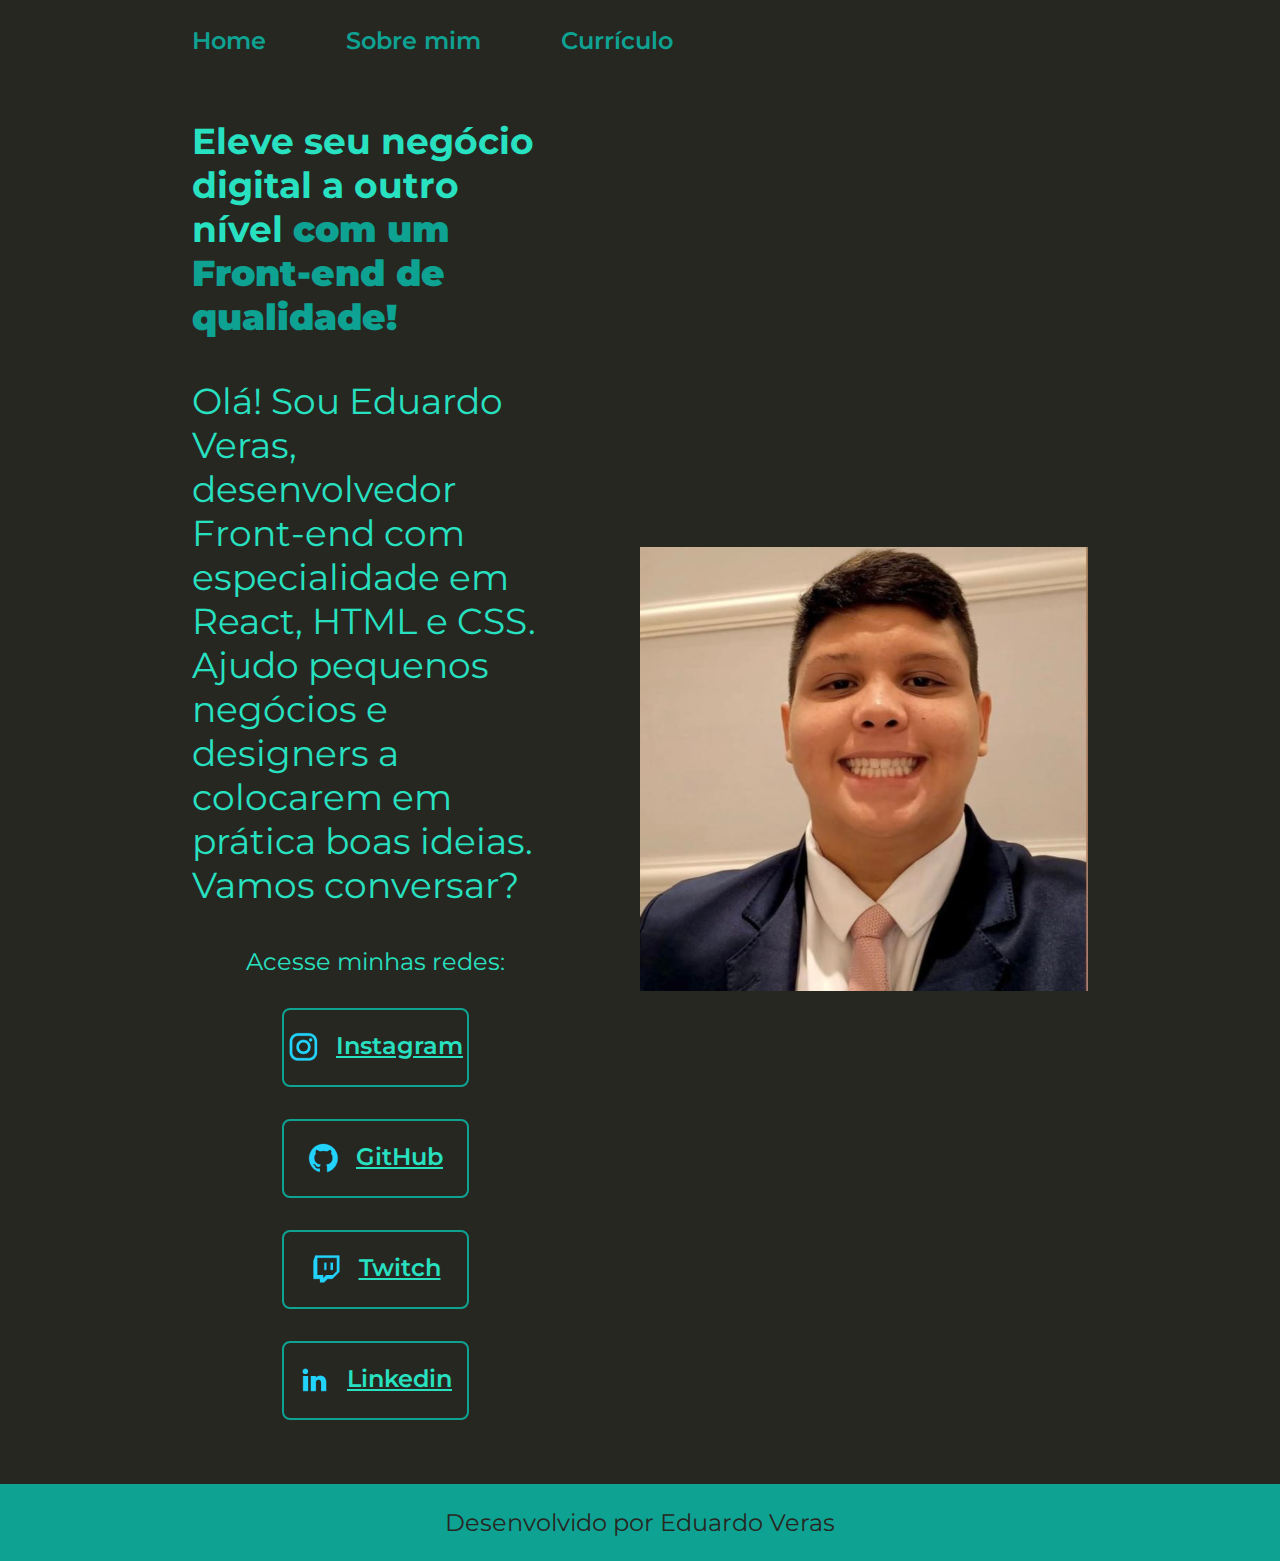
<file: index.html>
<html lang="pt-br">
<head>
  <meta charset="UTF-8">
  <meta http-equiv="X-UA-Compatible" content="IE-edge">
  <meta name="viewport" content="width=device-width, inicial-scale=1.0">
   <title>Portfolio</title>
   <link rel="stylesheet" href="./styles/style.css">

   
</head>
   <body>
    <header class="cabecalho">
      <nav class="cabecalho__menu">
        <a class="cabecalho__menu__link" href="index.html">Home</a>
        <a class="cabecalho__menu__link" href="about.html">Sobre mim</a>
        <a class="cabecalho__menu__link" href="curriculo.html">Currículo</a>
      </nav>
    </header>
    <main class="apresentacao">
      <section class="apresentacao__conteudo">
        <h1 class="apresentacao__conteudo__titulo">Eleve seu negócio digital a outro nível <strong class="titulo-destaque">com um Front-end de qualidade!</strong></h1>
      <p class="apresentacao__conteudo__texto">Olá! Sou Eduardo Veras, desenvolvedor Front-end com especialidade em React, HTML e CSS. Ajudo pequenos negócios e designers a colocarem em prática boas ideias. Vamos conversar?</p>
      <div class="apresentacao__links">
        <h2 class="apresentacao__links__subtitulo">Acesse minhas redes:</h2>
        <a class="apresentacao__links__navegacao" href="https://instagram.com/duduveras_">
          <img src="./assets/logo instagram.png" alt="logo do instagram">
          Instagram
        </a>
        <a class="apresentacao__links__navegacao" href="https://github.com/duduveras">
          <img src="./assets/githubimg.png" alt="logo do GitHub">
          GitHub
        </a>
        <a class="apresentacao__links__navegacao" href="https://twitch.tv/">
          <img src="./assets/logo twitch.png" alt="logo da twitch">
          Twitch
        </a>
        <a class="apresentacao__links__navegacao" href="https://www.linkedin.com/in/eduardo-veras-73b3a7268">
          <img src="./assets/linkedin.png" alt="logo do linkedin">
          Linkedin
        </a>
    </div>
  </section>
    <img class="apresentacao__imagem" src="./assets/imagemeu.png" alt="Foto Ilustrativa">
   </main>
    <footer class="rodape">
      <p>Desenvolvido por Eduardo Veras</p>
    </footer>
</body>
</html>
</file>
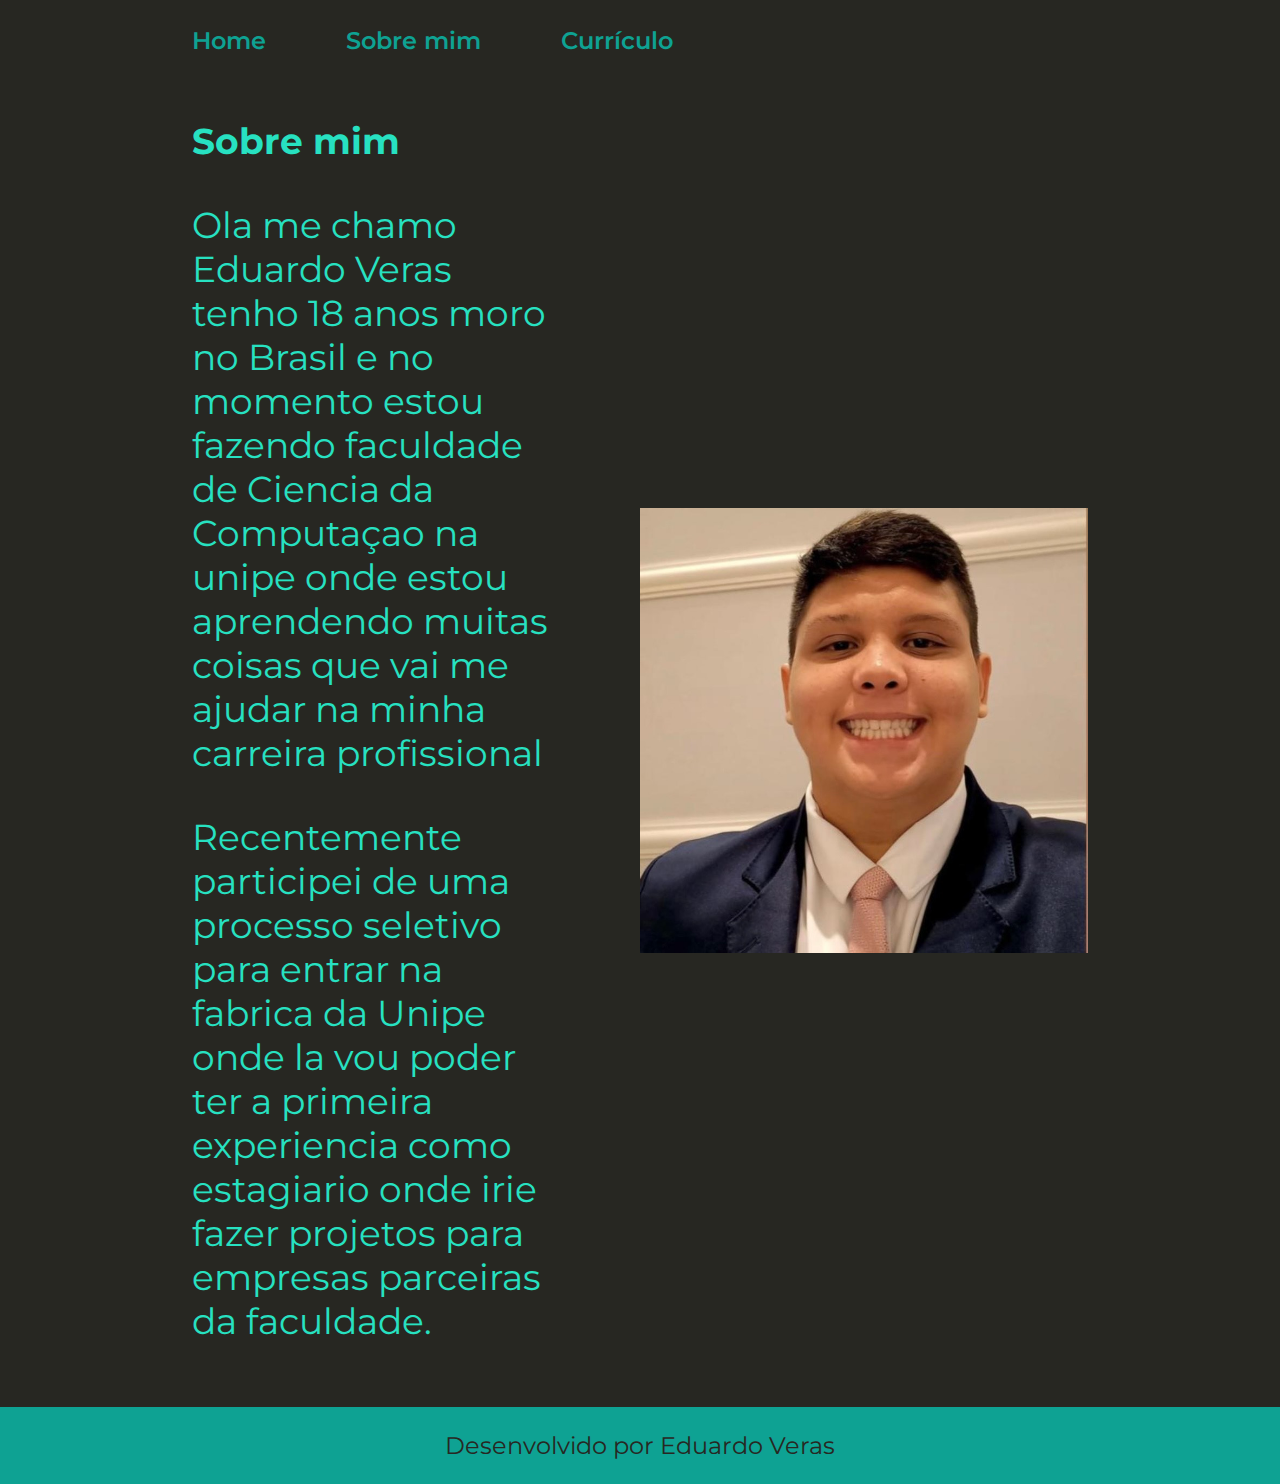
<file: about.html>
<html lang="pt-BR">
<head>
    <meta charset="UTF-8">
    <meta http-equiv="X-UA-Compatible" content="IE=edge">
    <meta name="viewport" content="width=device-width, initial-scale=1.0">
    <title>Sobre mim</title>
    
    <link rel="stylesheet" href="./styles/style.css">
</head>
<body>
    <header class="cabecalho">
        <nav class="cabecalho__menu">
            <a class="cabecalho__menu__link" href="index.html">Home</a>
            <a class="cabecalho__menu__link" href="about.html">Sobre mim</a>
            <a class="cabecalho__menu__link" href="curriculo.html">Currículo</a>
          </nav>
    </header>
    
<main class="apresentacao">
    <section class="apresentacao__conteudo">
        <h1 class="apresentacao__conteudo__titulo">Sobre mim</h1>
        <p class="apresentacao__conteudo__texto">Ola me chamo Eduardo Veras tenho 18 anos moro no Brasil e no momento estou fazendo faculdade de Ciencia da Computaçao na unipe onde estou aprendendo muitas coisas que vai me ajudar na minha carreira profissional</p>
        <p class="apresentacao__conteudo__texto">Recentemente participei de uma processo seletivo para entrar na fabrica da Unipe onde la vou poder ter a primeira experiencia como estagiario onde irie fazer projetos para empresas parceiras da faculdade. </p>
    </section>
    <img class="apresentacao__imagem" src="./assets/imagemeu.png" alt="Foto Ilustrativa">
</main>
    <footer class="rodape">
        <p>Desenvolvido por Eduardo Veras</p>
      </footer>
</body>
</html>
</file>
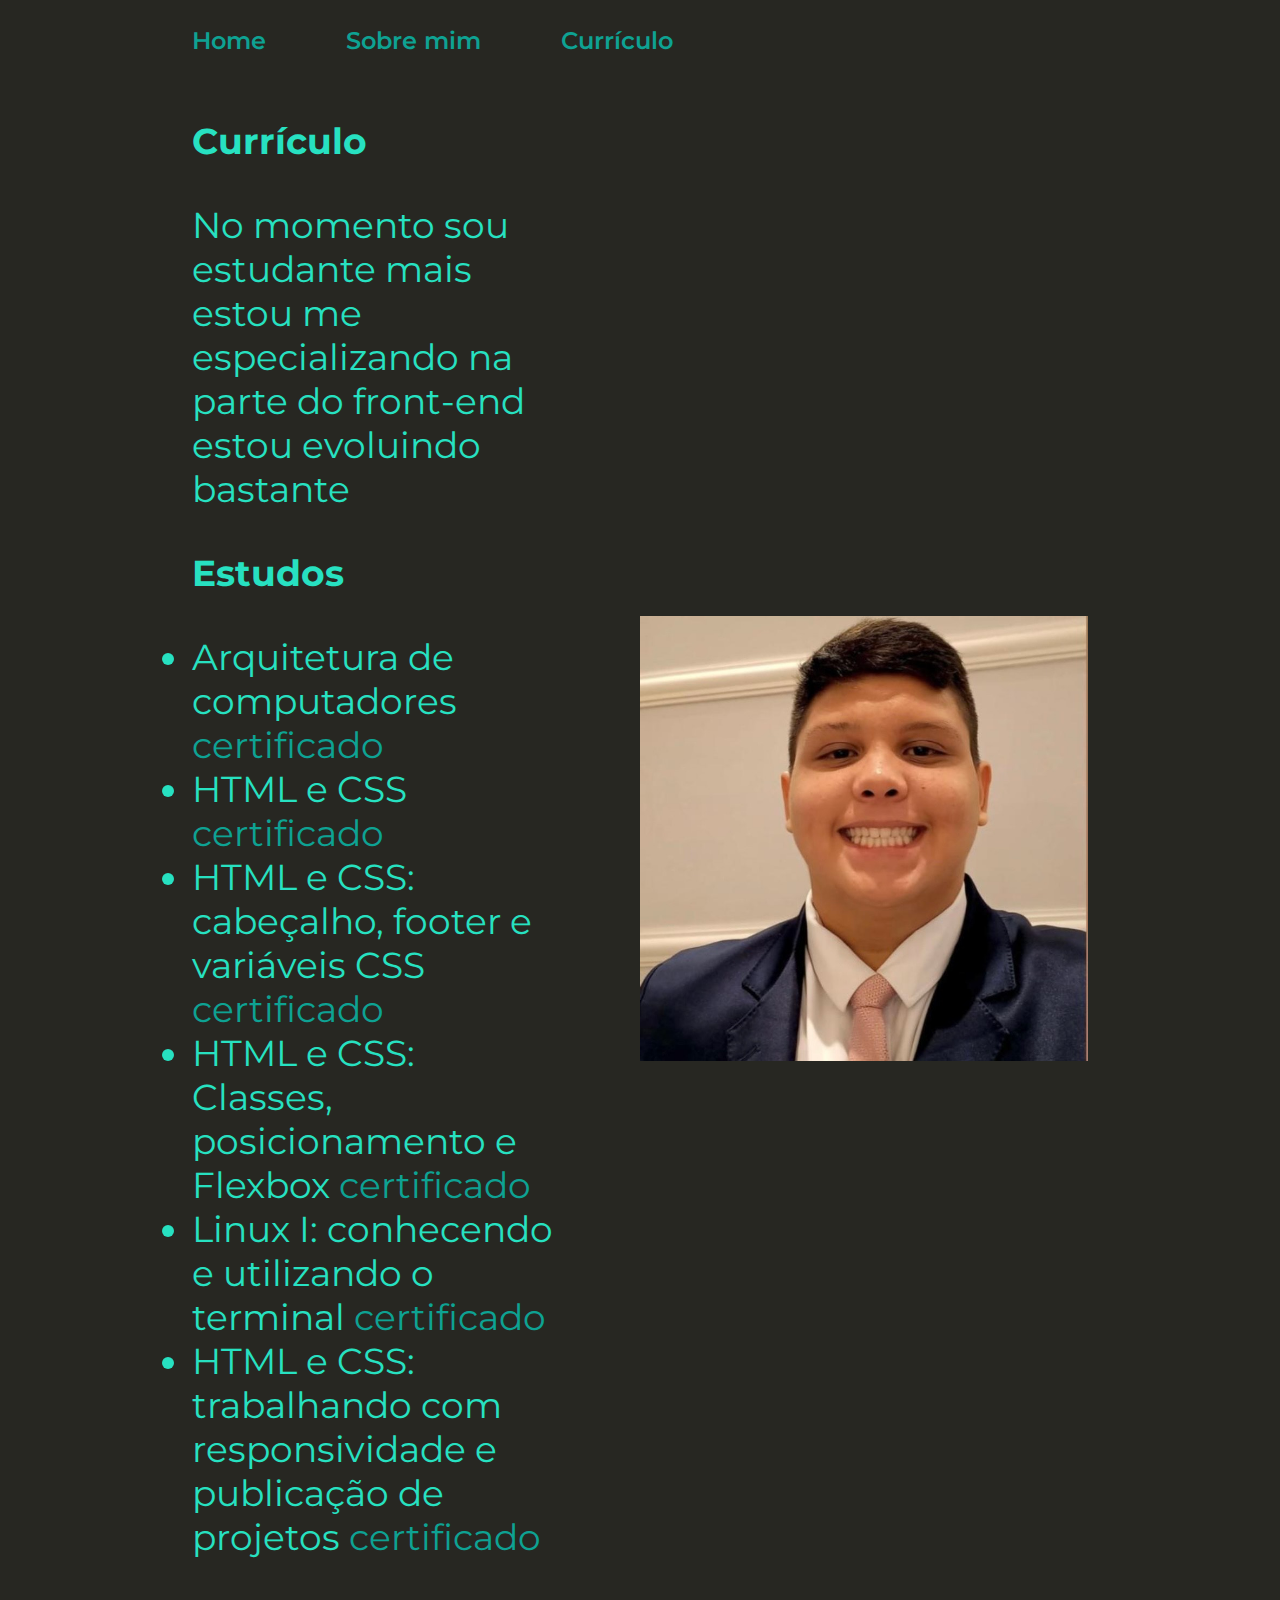
<file: curriculo.html>
<html lang="pt-BR">
<head>
    <meta charset="UTF-8">
    <meta http-equiv="X-UA-Compatible" content="IE=edge">
    <meta name="viewport" content="width=device-width, initial-scale=1.0">
    <title>Sobre min</title>
    
    <link rel="stylesheet" href="./styles/style.css">
</head>
<body>
    <header class="cabecalho">
        <nav class="cabecalho__menu">
            <a class="cabecalho__menu__link" href="index.html">Home</a>
            <a class="cabecalho__menu__link" href="about.html">Sobre mim
            </a>
            <a class="cabecalho__menu__link" href="curriculo.html">Currículo</a>
          </nav>
    </header>

    <main class="apresentacao">
    <section class="apresentacao__conteudo">
        <h1 class="apresentacao__conteudo__titulo">Currículo</h1>
        <p class="apresentacao__conteudo__texto">
            No momento sou estudante mais estou me especializando na parte do front-end estou evoluindo bastante
        </p>
        <h2 class="apresentacao__conteudo__titulo">Estudos</h2>
        <div class="apresentacao__conteudo__texto">
        <ul class="apresentacao__conteudo__texto">
            <li>Arquitetura de computadores <a href="https://cursos.alura.com.br/certificate/1006cd79-5642-4be4-bfee-4ef9af8c69f5"> certificado</a> </li>
            <li>HTML e CSS <a href="https://cursos.alura.com.br/user/eduhveras/course/html-css-ambiente-arquivos-tags/certificate">certificado</a></li>
            <li>HTML e CSS: cabeçalho, footer e variáveis CSS <a href="https://cursos.alura.com.br/user/eduhveras/course/html-css-cabecalho-footer-variaveis-css/certificate"> certificado</a></li>
            <li>HTML e CSS: Classes, posicionamento e Flexbox <a href="https://cursos.alura.com.br/user/eduhveras/course/html-css-classes-posicionamento-flexbox/certificate"> certificado</a> </li>
            <li>Linux I: conhecendo e utilizando o terminal <a href="https://cursos.alura.com.br/certificate/1006cd79-5642-4be4-bfee-4ef9af8c69f5"> certificado</a> </li>
            <li>HTML e CSS: trabalhando com responsividade e publicação de projetos <a href="https://cursos.alura.com.br/user/eduhveras/course/html-css-responsividade-publicacao-projetos/certificate"> certificado</a> </li>
        </ul>
        </div>    
    </section>
    <img class="apresentacao__imagem" src="./assets/imagemeu.png" alt="Foto ilistrava">
</main>
</file>
<file: styles/style.css>
@import url('https://fonts.googleapis.com/css2?family=Montserrat:ital,wght@1,500&display=swap');
@import url('https://fonts.googleapis.com/css2?family=Montserrat:ital@1&display=swap');

:root {
    --cor-primaria: #272722;
    --cor-secundaria: #27E1C1;
    --cor-terciaria: #0EA293;
    --cor-hover: #2F0F5D;

    --fonte-primaria: 'Montserrat', sans-serif;
    --fonte-secundaria: 'Montserrat', sans-serif;

}


*{
    margin: 0;
    padding: 0;
}

body{
        box-sizing: border-box;
        background-color: var(--cor-primaria);
        color: var(--cor-secundaria);
}

.cabecalho{
    padding: 2% 0% 0% 15%;

}

.cabecalho__menu{
    display: flex;
    gap: 80px;
}
.cabecalho__menu__link{
    font-family: var(--fonte-secundaria);
    font-size: 1.5rem;
    font-weight: 600;
    color: var(--cor-terciaria);
    text-decoration: none;
}


.titulo-destaque {
    color: var(--cor-terciaria);
}

.apresentacao {
        padding:  5% 15%;
        display: flex;
        align-items: center;
        justify-content: space-between;
        gap: 82px;
}

.apresentacao__conteudo{
 width: 50%;
 display: flex;
 flex-direction: column;
 gap: 40px;
}

.apresentacao__conteudo__titulo{
    font-size: 2.25rem;
    font-family:  var(--fonte-primaria);
}

.apresentacao__conteudo__texto{
    font-size: 2.25rem;
    font-family: var(--fonte-secundaria);
}

.apresentacao__links{
     display: flex;
     flex-direction: column;
     justify-content: space-between;
     align-items: center;
     gap: 32px;

}

.apresentacao__links__subtitulo{
  font-family: var(--fonte-primaria);
  font-weight: 400;
  font-size: 1.5rem;

}

.apresentacao__links__navegacao{
 /* background-color: aqua;  */
 display: flex;
 justify-content: center;
 gap: 16px;
 border: 2px solid var(--cor-terciaria);
 width: 50%;
 text-align: center;
 border-radius: 8px;
 font-size: 1.5rem;
 font-weight: 600;
 padding: 21.5 0;
 color: var(--cor-secundaria);
 font-family: var(--fonte-primaria);
}

.apresentacao__links__links:hover {
 background-color: var(--cor-hover);
 padding: 3%;
}

.apresentacao__imagem {
    width: 50%;
}

.rodape{
    padding: 24px;
    color: var(--cor-primaria);
    background-color: var(--cor-terciaria);
    text-align: center;
    font-family: var(--fonte-secundaria);
    font-size: 1.5rem;
    font-weight: 400;
}


.apresentacao__conteudo__texto a{
    text-decoration: none;
    color: var(--cor-terciaria);
}

@media (max-width: 1200px){
    .cabecalho {
        padding: 10%;
    }
    
    .cabecalho__menu {
        justify-content: center;
    }
    
    .apresentacao {
        flex-direction: column-reverse;
        padding: 5%;
    }

    .apresentacao__conteudo {
        width: auto;
    }
}
</file>
